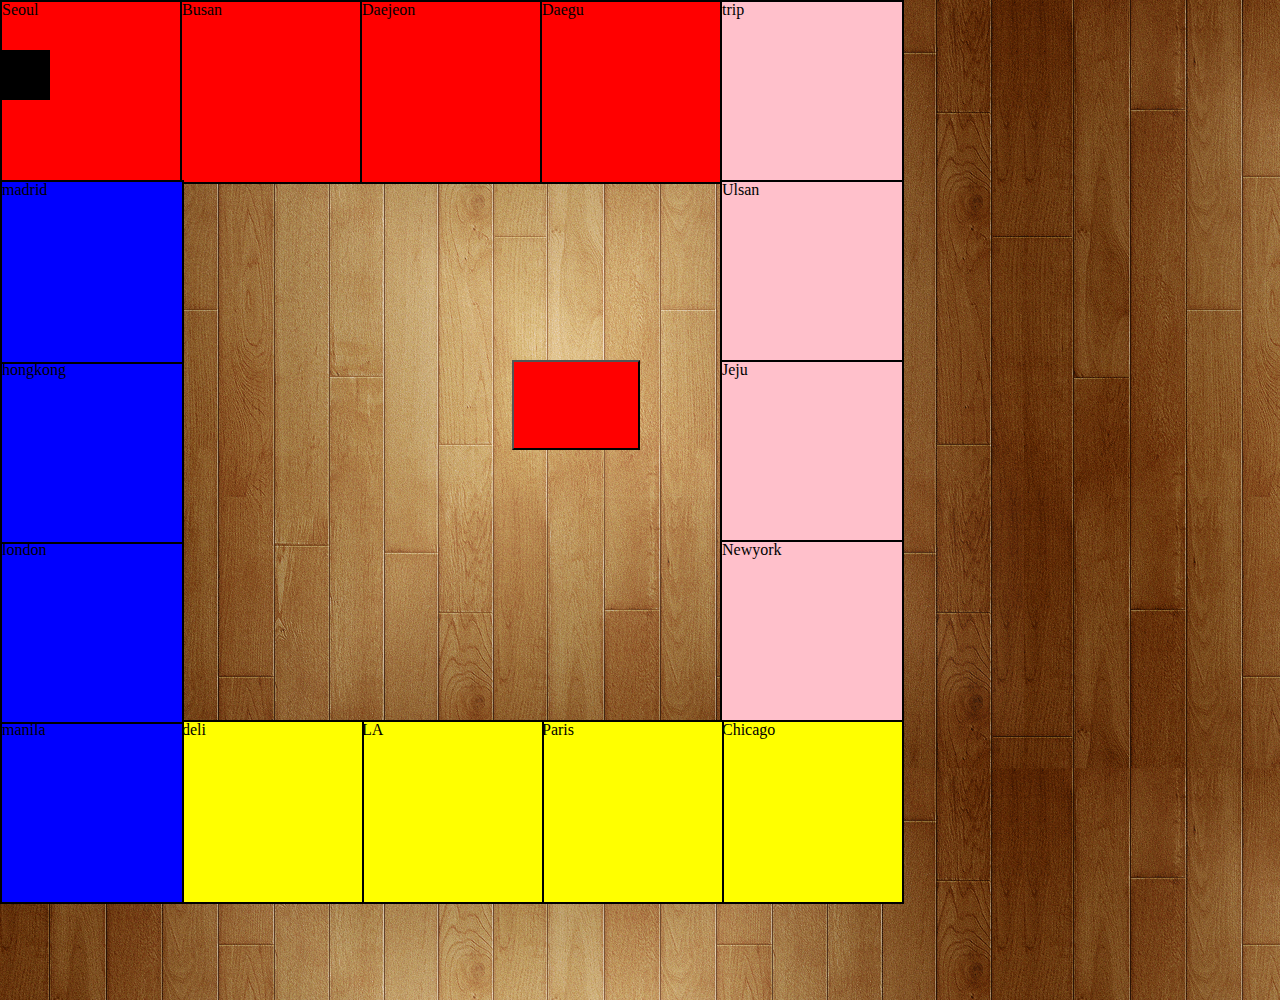
<file: index.html>
<!DOCTYPE html>
<html lang="ko">
  <head>
    <meta charset="UTF-8" />
    <meta name="viewport" content="width=device-width, initial-scale=1.0" />
    <meta http-equiv="X-UA-Compatible" content="ie=edge" />
    <title>Blue Marble</title>
    <link rel="stylesheet" href="./css/reset.css" />
    <link rel="stylesheet" href="./css/style.css" />
    <!-- <script type="module" src="/index.js" defer></script> 모듈은 기본동작이 defer다(?)-->
    <script type="module" src="/index.js"></script>
  </head>

  <body>
    <div class="game_main">
      <div class="confirm_box"></div>
      <button class="dice_button"></button>
    </div>
  </body>
  <noscript>
    스크립트 환경을 지원하지 않습니다.
  </noscript>
</html>
</file>
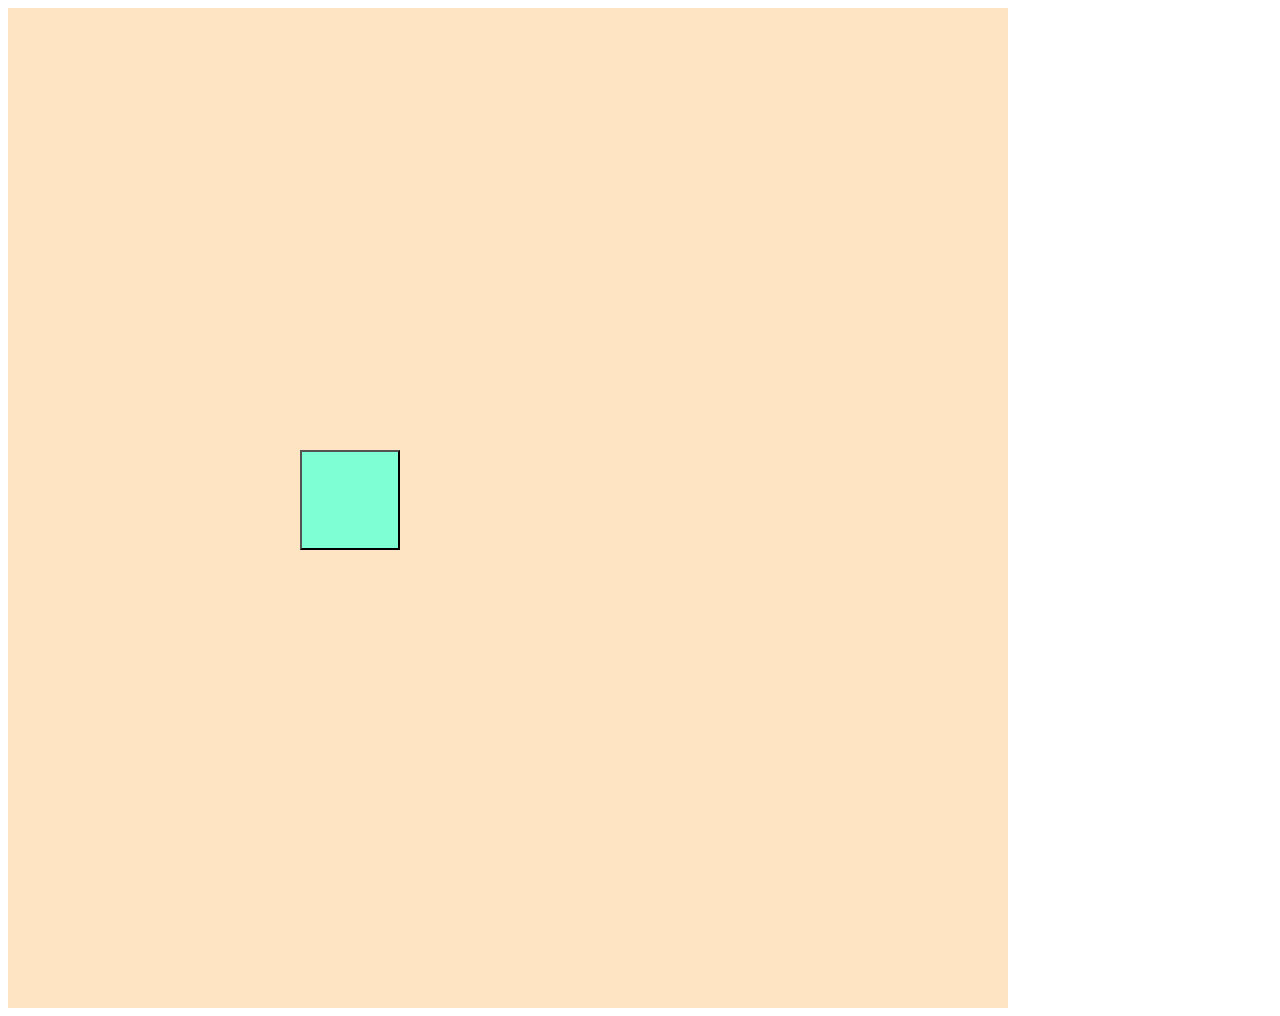
<file: index2.html>
<!DOCTYPE html>
<html lang="en">

<head>
    <meta charset="UTF-8">
    <meta name="viewport" content="width=device-width, initial-scale=1.0">
    <meta http-equiv="X-UA-Compatible" content="ie=edge">
    <title>Document</title>

<html lang=“en”>

<head>

   <meta charset="UTF-8">
   <meta name=“viewport” content=“width=device-width, initial-scale=1.0">
   <meta http-equiv=“X-UA-Compatible” content=“ie=edge”>
   <title>Document</title>
   <style>
     .game_main{
       width: 1000px;
       height: 1000px;
       background-color: bisque;

       background-image: URL(https://github.com/caoyanxiong/mymarble/blob/master/img/bg_board.png?raw=true);
       background-repeat: no-repeat;


     }
     .dice_button{
       width: 100px;
       height: 100px;
       background-color: aquamarine;
       position: absolute;
       top: 50%;
       left: 300px;
     }
     .confirm_box{
       width: 300px;
       height: 100px;
       background-color: brown;
       position: absolute;
       top: 150px;
       left: 150px;
       display: none;
     }
   </style>
</head>

<body>
  <div class='game_main'>
    <div class ="confirm_box">
      
    </div>
    <input type="button" class="dice_button" style="position:absolute">
  </div>
  
<script>
    const city_inform = [
        {name:'Seoul', price:1000, landType: 'middle', isOwned: 0, owner: '', price: ''},
        {name:'Busan', price:1000,  landType: 'city',isOwned: 0, owner: '', price: 10000},
        {name:'Daejeon', price:1000,  landType: 'city',isOwned: 0, owner: '', price: 10000},
        {name:'Daegu', price:1000,  landType: 'city',isOwned: 0, owner: '', price: 10000},
        {name:'Gwangju', price:1000,  landType: 'middle',isOwned: 0, owner: '', price: ''},
        {name:'Ulsan', price:1000,  landType: 'city',isOwned: 0, owner: '', price: 10000},
        {name:'Jeju', price:1000, landType: 'city', isOwned: 0, owner: '', price: 10000},
        {name:'Newyork', price:1000,  landType: 'city',isOwned: 0, owner: '', price: 10000},
        {name:'Chicago', price:1000,  landType: 'middle',isOwned: 0, owner: '', price: ''},
        {name:'Paris', price:1000,  landType: 'city',isOwned: 0, owner: '', price: 10000},
        {name:'Seoul', price:1000,  landType: 'city',isOwned: 0, owner: '', price: 10000},
        {name:'Seoul', price:1000, landType: 'city', isOwned: 0, owner: '', price: 10000},
        {name:'Seoul', price:1000,  landType: 'middle',isOwned: 0, owner: '', price: ''},
        {name:'Seoul', price:1000,  landType: 'city',isOwned: 0, owner: '', price: 10000},
        {name:'Seoul', price:1000,  landType: 'city',isOwned: 0, owner: '', price: 10000},
        {name:'Seoul', price:1000,  landType: 'city',isOwned: 0, owner: '', price: 10000}
    ];
     const player = {
      position:0,
      seedMoney: 5000000,
    };

    const arr = new Array(16).fill(0);
    // const div = document.createElement('div').setAttribute('id', 'player1');
    // 페이지 로딩시 캐릭터 점찍기
  
    // 시작시 플레이어 점 그리기
    function init_player() {
          const player_div = document.createElement('div');
          player_div.style.position = 'absolute';
          player_div.style.width = '50px';
          player_div.style.height = '50px';
          player_div.style.backgroundColor = 'black';
          player_div.style.marginTop = '50px';
          player_div.setAttribute('id', 'player1');
          document.querySelector('div').appendChild(player_div);
    }
    // 플레이어 점 그리기 웹페이지 로딩시 로딩하기
    window.onload = init_player;

    // 시작 스테이지(게임판) 그리기

   <meta charset=“UTF-8">
   <meta name=“viewport” content=“width=device-width, initial-scale=1.0">
   <meta http-equiv=“X-UA-Compatible” content=“ie=edge”>
   <title>Document</title>
</head>

<body>
<script>
    const city_inform = [
        {name:'Seoul', price:1000},
        {name:'Busan', price:1000},
        {name:'Daejeon', price:1000},
        {name:'Daegu', price:1000},
        {name:'Gwangju', price:1000},
        {name:'Ulsan', price:1000},
        {name:'Jeju', price:1000},
        {name:'Newyork', price:1000},
        {name:'Chicago', price:1000},
        {name:'Paris', price:1000},
        {name:'Seoul', price:1000},
        {name:'Seoul', price:1000},
        {name:'Seoul', price:1000},
        {name:'Seoul', price:1000},
        {name:'Seoul', price:1000},
        {name:'Seoul', price:1000}
    ];
     const player = {
         position : 0,
    };
    const arr = new Array(16).fill(0);

    arr.forEach(function (element, index, array) {
            const div = document.createElement('div');
            div.style.position = 'absolute';
            div.style.width = '100px';
            div.style.height = '100px';

            // div.style.marginTop = '10px';
            div.id = city_inform[index].name;
            let nanu = Math.floor(index / 4);
            player.nanu = nanu;
            if(nanu < 1) {

            div.style.marginTop = '10px';
            div.id = city_inform[index].name;
            let nanu = Math.floor(index / 4);
            player.nanu = nanu;
            if(nanu < 1){

              div.style.left = `${index * 140}px`;
              div.style.backgroundColor = 'red';
            }else if(nanu < 2){
              div.style.left = `${4 * 140}px`;
              div.style.top = `${(index-4) * 140}px`;
              div.style.backgroundColor = 'pink';
            }else if(nanu < 3){
                div.style.top = `${4 * 140}px`;
                div.style.left = `${(4 - index % 8)* 140}px`;
                div.style.backgroundColor = 'yellow';
            }else{
                div.style.top = `${(4 - index % 12) * 140}px`;
                div.style.backgroundColor = 'blue';
            }

            document.querySelector('div').appendChild(div)
        }
    )
        // 이동하는 플레이어 그리기(css 변경)
      function drawPlayer(movePos) {
      const div = document.getElementById('player1');
      const index = movePos;
      let nanu = Math.floor(index / 4);
      if(nanu < 1){
        div.style.top = `${0}px`;
        div.style.left = `${index * 140}px`;
      }else if(nanu < 2){
        div.style.left = `${4 * 140}px`;
        div.style.top = `${(index-4) * 140}px`;
       
      }else if(nanu < 3){
          div.style.top = `${4 * 140}px`;
          div.style.left = `${(4 - index % 8)* 140}px`;
      }else {
          div.style.top = `${(4 - index % 12) * 140}px`;
          div.style.left = `10px`;
      }
      console.log(`${movePos}만큼 이동했습니다.`);
    }

    // 플레이어 이동하기
    const confirm_box = document.querySelector('div[class=confirm_box]');
    function player_move(moveNo) {
      let currPos = player.position;
      let movePos = (currPos + moveNo) < 17? (currPos + moveNo) === 16 ? 0: (currPos + moveNo):(currPos + moveNo) % 16;
      player.position = movePos;
      drawPlayer(movePos);
      document.querySelector('div[class=confirm_box]').style.display = 'block';
    }
    function checkOwner(playerPosition) {
      if(city_inform[playerPosition].landType === 'city') return city_inform[playerPosition].isOwned? 0 : 1;
    }

    function buy_city(movePos){
        city_inform[player.position].isOwned = 1;
        city_inform[player.position].owner = 'player1';
        player.seedMoney -= city_inform[player.position].price;
    }

    // 주사위 굴리기
    const input = document.querySelector('input[type=button]');
    function dice() {
       let randomNo = Math.floor(6 * Math.random()) + 1;
       player_move(randomNo);
       return ;
     }
    //  주사위 버튼 리스너
    input.addEventListener('click', function () {
      let randomNo = Math.floor(6 * Math.random()) + 1;
       player_move(randomNo);
       return 
   },true);
   
   confirm_box.addEventListener('click',function(){
    if(city_inform[player.position].landType !== 'middle'){
    if(player.seedMoney >= city_inform[player.position].price){
      console.log('땅을 구매함');
      player.seedMoney -= city_inform[player.position].price;
      city_inform[player.position].isOwned = 1;
      city_inform[player.position].owner = player;
      }
    }
  })
    


            document.body.appendChild(div)
        }
    )
    function player_move(moveNo){
        let currPos = player.position;
        let movePos = currPos + moveNo;
        player.position = movePos;
        // deleteCurrentPos();
        drawPlayer(movePos);
    }
    function drawPlayer(movePos){
        player.position = movePos;
         const div = document.createElement('div');
            div.style.position = 'absolute';
            div.style.width = '10px';
            div.style.height = '10px';
            div.style.backgroundColor = 'black';
            div.style.marginTop = '10px';
           const index = movePos;
             let nanu = Math.floor(index / 4);
            if(nanu < 1){
              div.style.left = `${index * 140}px`;
            }else if(nanu < 2){
              div.style.left = `${4 * 140}px`;
              div.style.top = `${(index-4) * 140}px`;
            }else if(nanu < 3){
                div.style.top = `${4 * 140}px`;
                div.style.left = `${(4 - index % 8)* 140}px`;
            }else{
                div.style.top = `${(4 - index % 12) * 140}px`;
                // div.style.left = `${(4 - index % 8)* 140}px`;
            }
            document.body.appendChild(div)
           console.log(`${movePos}만큼 이동했습니다.`);
    }



</script>
</body>

</html>
</file>
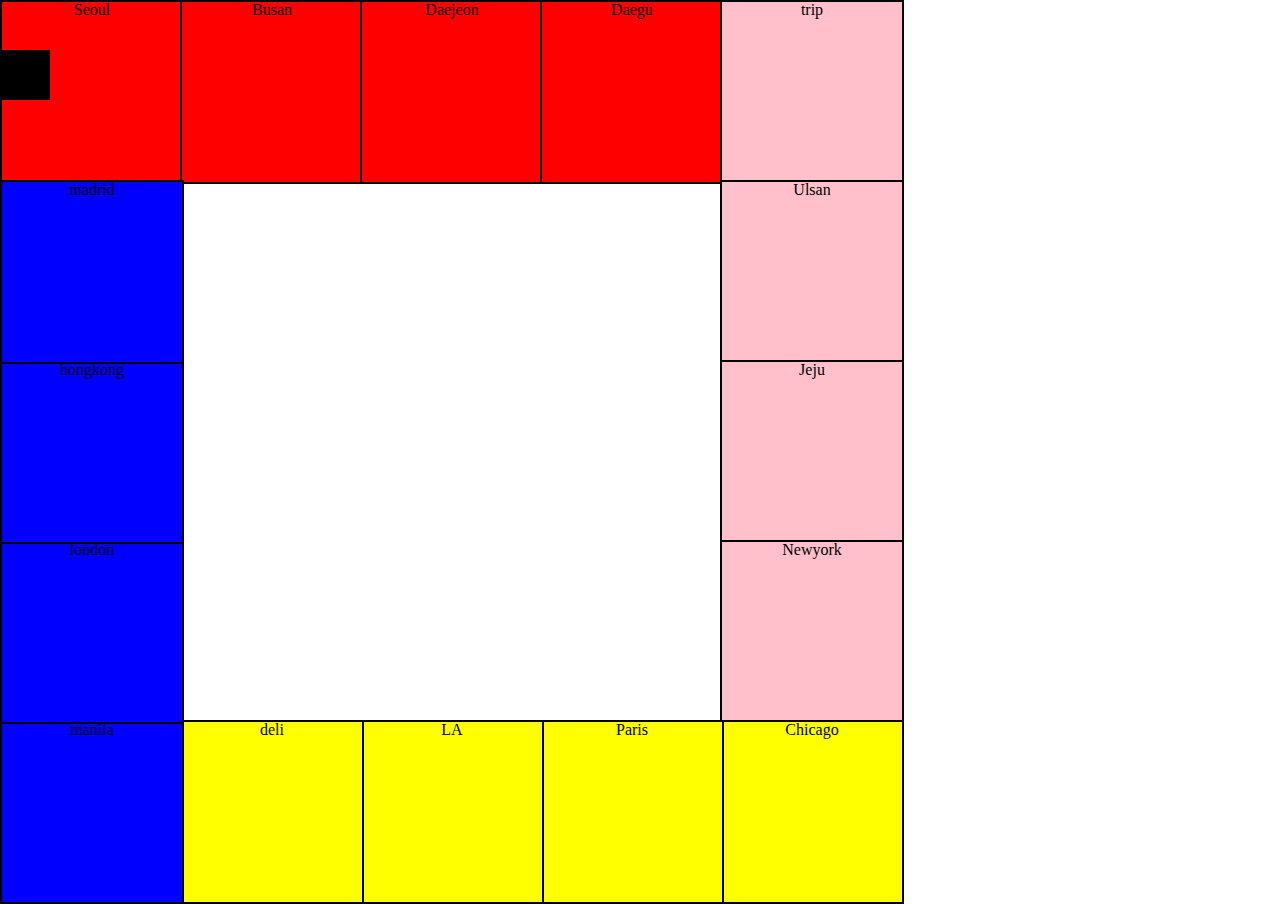
<file: index3.html>
<!DOCTYPE html>
<html lang="en">

<head>
  <meta charset="UTF-8">
  <meta name="viewport" content="width=device-width, initial-scale=1.0">
  <meta http-equiv="X-UA-Compatible" content="ie=edge">
  <title>Document</title>

  <html lang=“en”>

  <head>
    <meta charset="UTF-8">
    <meta name=“viewport” content=“width=device-width, initial-scale=1.0">
    <meta http-equiv=“X-UA-Compatible” content=“ie=edge”>
    <link rel="stylesheet" href="reset.css">
    <title>Document</title>
    <style>
      .game_main {
        width: 900px;
        height: 900px;
        /* background-color: bisque; */
        background-image: URL(https://github.com/caoyanxiong/mymarble/blob/master/img/bg_stage.png?raw=true);
        background-repeat: no-repeat;
        text-align: center;
      }

      .dice_button {
        width: 100px;
        height: 100px;
        background-color: aquamarine;
        position: absolute;
        top: 80%;
        left: 40%;
      }

      .confirm_box {
        width: 300px;
        height: 100px;
        background-color: brown;
        position: absolute;
        top: 30%;
        left: 15%;
        display: none;
      }
    </style>
  </head>

<body>
  <div class='game_main'>
    <div class="confirm_box">

    </div>
    <button class="dice_button" style="position:absolute"></button>
  </div>

  <script>
    const city_inform = [{
        name: 'Seoul',
        price: 1000,
        landType: 'middle',
        isOwned: 0,
        owner: '',
        price: ''
      },
      {
        name: 'Busan',
        price: 1000,
        landType: 'city',
        isOwned: 0,
        owner: '',
        price: 10000
      },
      {
        name: 'Daejeon',
        price: 1000,
        landType: 'city',
        isOwned: 0,
        owner: '',
        price: 10000
      },
      {
        name: 'Daegu',
        price: 1000,
        landType: 'city',
        isOwned: 0,
        owner: '',
        price: 10000
      },
      {
        name: 'trip',
        price: 1000,
        landType: 'middle',
        isOwned: 0,
        owner: '',
        price: ''
      },
      {
        name: 'Ulsan',
        price: 1000,
        landType: 'city',
        isOwned: 0,
        owner: '',
        price: 10000
      },
      {
        name: 'Jeju',
        price: 1000,
        landType: 'city',
        isOwned: 0,
        owner: '',
        price: 10000
      },
      {
        name: 'Newyork',
        price: 1000,
        landType: 'city',
        isOwned: 0,
        owner: '',
        price: 10000
      },
      {
        name: 'Chicago',
        price: 1000,
        landType: 'middle',
        isOwned: 0,
        owner: '',
        price: ''
      },
      {
        name: 'Paris',
        price: 1000,
        landType: 'city',
        isOwned: 0,
        owner: '',
        price: 10000
      },
      {
        name: 'LA',
        price: 1000,
        landType: 'city',
        isOwned: 0,
        owner: '',
        price: 10000
      },
      {
        name: 'deli',
        price: 1000,
        landType: 'city',
        isOwned: 0,
        owner: '',
        price: 10000
      },
      {
        name: 'manila',
        price: 1000,
        landType: 'middle',
        isOwned: 0,
        owner: '',
        price: ''
      },
      {
        name: 'london',
        price: 1000,
        landType: 'city',
        isOwned: 0,
        owner: '',
        price: 10000
      },
      {
        name: 'hongkong',
        price: 1000,
        landType: 'city',
        isOwned: 0,
        owner: '',
        price: 10000
      },
      {
        name: 'madrid',
        price: 1000,
        landType: 'city',
        isOwned: 0,
        owner: '',
        price: 10000
      }
    ];
    const player = {
      name: 'player1',
      position: 0,
      seedMoney: 5000000,
    };

    const arr = new Array(16).fill(0);
    // const div = document.createElement('div').setAttribute('id', 'player1');
    // 페이지 로딩시 캐릭터 점찍기

    // 시작시 플레이어 점 그리기
    function init_player() {
      // alert('몇명?');
      const player_div = document.createElement('div');
      player_div.style.position = 'absolute';
      player_div.style.width = '50px';
      player_div.style.height = '50px';
      player_div.style.backgroundColor = 'black';
      // player_div.style.backgroundImage = `url('https://github.com/caoyanxiong/mymarble/blob/master/img/img_player_1.png?raw=true')`;
      player_div.style.marginTop = '50px';
      player_div.setAttribute('id', 'player1');
      document.querySelector('div').appendChild(player_div);
    }
    // 플레이어 점 그리기 웹페이지 로딩시 로딩하기
    window.onload = init_player;

    // 시작 스테이지(게임판) 그리기
    arr.forEach(function (element, index, array) {
      const pic = 180;
      const div = document.createElement('div');
      div.style.position = 'absolute';
      div.style.width = '180px';
      div.style.height = '180px';
      div.style.border = '2px solid black'
      // div.style.marginTop = '10px';
      div.id = city_inform[index].name;
      let nanu = Math.floor(index / 4);
      player.nanu = nanu;
      if (nanu < 1) {
        div.style.left = `${index * pic}px`;
        div.style.backgroundColor = 'red';
        div.innerText = city_inform[index].name;
      } else if (nanu < 2) {
        div.style.left = `${4 * pic}px`;
        div.style.top = `${(index-4) * pic}px`;
        div.style.backgroundColor = 'pink';
        div.innerText = city_inform[index].name;
      } else if (nanu < 3) {
        div.style.top = `${4 * pic}px`;
        div.style.left = `${(4 - index % 8)* pic}px`;
        div.style.backgroundColor = 'yellow';
        div.innerText = city_inform[index].name;
      } else {
        div.style.top = `${(4 - index % 12) * pic}px`;
        div.style.backgroundColor = 'blue';
        div.innerText = city_inform[index].name;

      }

      if (index === 0) {
        div.style.backgroundImage =
          `url('https://github.com/caoyanxiong/mymarble/blob/master/img/bg_olympic.png?raw=true')`
      }
      if (index === 4) {
        div.style.backgroundImage =
          `url('https://github.com/caoyanxiong/mymarble/blob/master/img/bg_travel.png?raw=true')`;
      }
      if (index === 8) {
        div.style.backgroundImage =
          `url('https://github.com/caoyanxiong/mymarble/blob/master/img/bg_olympic.png?raw=true')`
      }
      if (index === 12) {
        div.style.backgroundImage =
          `url('https://github.com/caoyanxiong/mymarble/blob/master/img/bg_start.png?raw=true')`
      }

      document.querySelector('div').appendChild(div)
    })
    // 이동하는 플레이어 그리기(css 변경)
    function drawPlayer(movePos) {
      const pic = 180;
      const div = document.getElementById('player1');
      const index = movePos;
      let nanu = Math.floor(index / 4);
      if (nanu < 1) {
        div.style.top = `${0}px`;
        div.style.left = `${index * pic}px`;
      } else if (nanu < 2) {
        div.style.left = `${4 * pic}px`;
        div.style.top = `${(index-4) * pic}px`;

      } else if (nanu < 3) {
        div.style.top = `${4 * pic}px`;
        div.style.left = `${(4 - index % 8)* pic}px`;
      } else {
        div.style.top = `${(4 - index % 12) * pic}px`;
        div.style.left = `10px`;
      }
      console.log(`${movePos}만큼 이동했습니다.`);
    }

    // 플레이어 이동하기
    const confirm_box = document.querySelector('div[class=confirm_box]');

    function player_move(moveNo) {
      let currPos = player.position;
      let movePos = (currPos + moveNo) < 17 ? (currPos + moveNo) === 16 ? 0 : (currPos + moveNo) : (currPos + moveNo) %
        16;
      player.position = movePos;
      drawPlayer(movePos);
      document.querySelector('div[class=confirm_box]').style.display = 'block';
    }

    function checkOwner(playerPosition) {
      if (city_inform[playerPosition].landType === 'city') return city_inform[playerPosition].isOwned ? 0 : 1;
    }

    function buy_city(movePos) {
      city_inform[player.position].isOwned = 1;
      city_inform[player.position].owner = 'player1';
      player.seedMoney -= city_inform[player.position].price;
    }

    // 주사위 굴리기
    const button = document.querySelector('button');
    // function dice() {
    //    let randomNo = Math.floor(6 * Math.random()) + 1;
    //    player_move(randomNo);
    //    return ;
    //  }
    //  주사위 버튼 리스너
    button.addEventListener('click', function () {
      let randomNo = Math.floor(6 * Math.random()) + 1;
      button.innerText = randomNo;
      player_move(randomNo);
      return
    }, true);

    confirm_box.addEventListener('click', function () {
      if (city_inform[player.position].landType !== 'middle') {
        if (player.seedMoney >= city_inform[player.position].price) {
          console.log('땅을 구매함');
          player.seedMoney -= city_inform[player.position].price;
          city_inform[player.position].isOwned = 1;
          city_inform[player.position].owner = player.name;
        }
      }
    })
  </script>
</body>

</html>
</file>
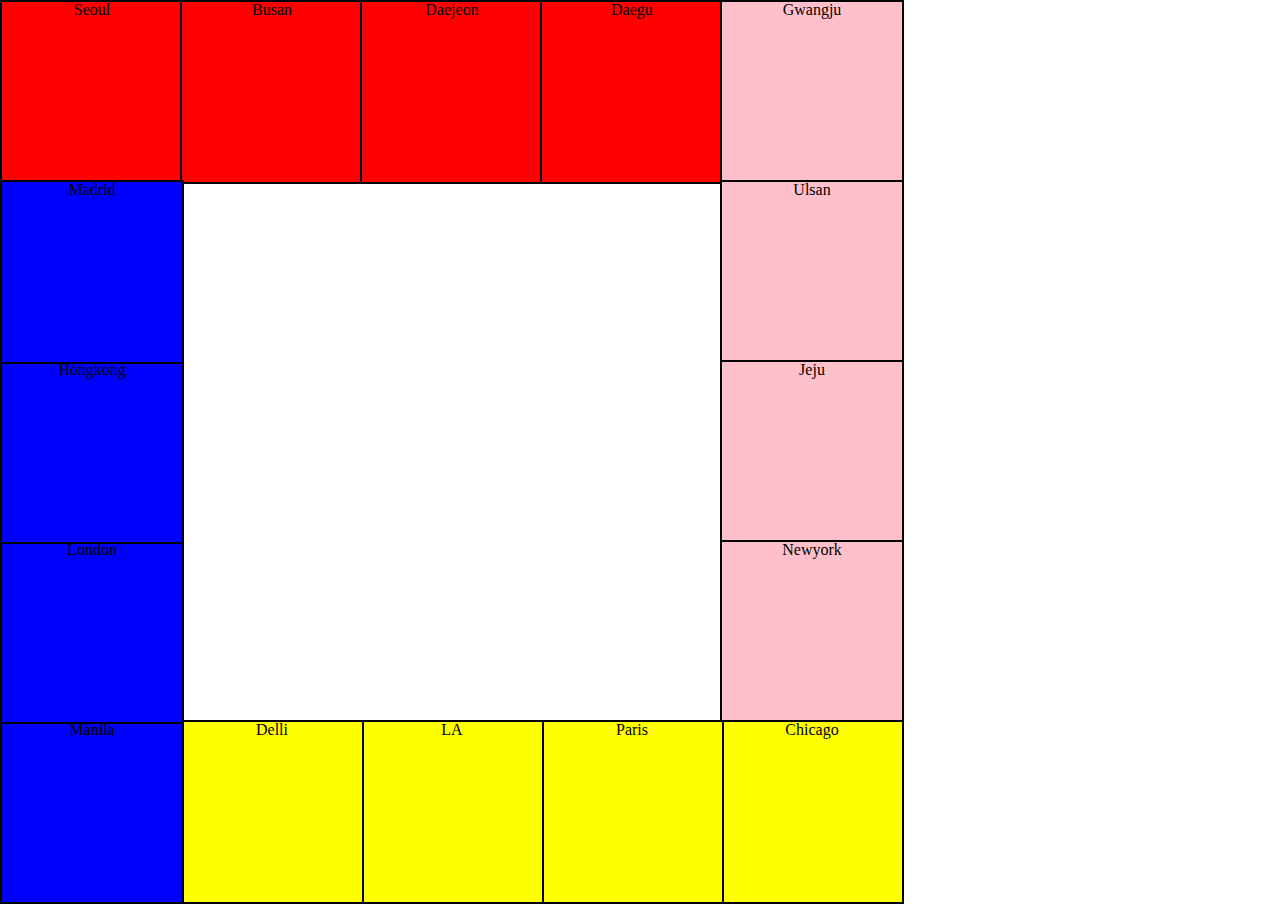
<file: index3_ing.html>
<!DOCTYPE html>
<html lang="en">

<head>
    <meta charset="UTF-8">
    <meta name="viewport" content="width=device-width, initial-scale=1.0">
    <meta http-equiv="X-UA-Compatible" content="ie=edge">
    <title>Document</title>
    <link rel='stylesheet' href = "reset.css">

<html lang=“en”>

<head>
   <meta charset="UTF-8">
   <meta name=“viewport” content=“width=device-width, initial-scale=1.0">
   <meta http-equiv=“X-UA-Compatible” content=“ie=edge”>
   <title>Document</title>
   <style>
     .game_main{
       width: 900px;
       height: 900px;
       /* background-color: bisque; */
       text-align: center;
       background-image: URL(https://github.com/caoyanxiong/mymarble/blob/master/img/bg_stage.png?raw=true);
       background-repeat: no-repeat;
     }
     .dice_button{
       width: 100px;
       height: 100px;
       background-color: aquamarine;
       position: absolute;
       top: 80%;
       left: 40%;
       font-size:40px;
     }
     .confirm_box{
       width: 300px;
       height: 100px;
       background-color: brown;
       position: absolute;
       top: 30%;
       left: 15%;
       display: none;
     }
   </style>
</head>
<body>
  <div class='game_main'>
    <div class ="confirm_box">

    </div>
    <button class="dice_button" style="position:absolute"></button>
  </div>

<script>
    const game_totla = {
      turnNo : 0
    };

    const city_inform = [
        {name:'Seoul', price:1000, landType: 'middle', isOwned: 0, owner: '', price: ''},
        {name:'Busan', price:1000,  landType: 'city',isOwned: 0, owner: '', price: 10000},
        {name:'Daejeon', price:1000,  landType: 'city',isOwned: 0, owner: '', price: 10000},
        {name:'Daegu', price:1000,  landType: 'city',isOwned: 0, owner: '', price: 10000},
        {name:'Gwangju', price:1000,  landType: 'middle',isOwned: 0, owner: '', price: ''},
        {name:'Ulsan', price:1000,  landType: 'city',isOwned: 0, owner: '', price: 10000},
        {name:'Jeju', price:1000, landType: 'city', isOwned: 0, owner: '', price: 10000},
        {name:'Newyork', price:1000,  landType: 'city',isOwned: 0, owner: '', price: 10000},
        {name:'Chicago', price:1000,  landType: 'middle',isOwned: 0, owner: '', price: ''},
        {name:'Paris', price:1000,  landType: 'city',isOwned: 0, owner: '', price: 10000},
        {name:'LA', price:1000,  landType: 'city',isOwned: 0, owner: '', price: 10000},
        {name:'Delli', price:1000, landType: 'city', isOwned: 0, owner: '', price: 10000},
        {name:'Manila', price:1000,  landType: 'middle',isOwned: 0, owner: '', price: ''},
        {name:'London', price:1000,  landType: 'city',isOwned: 0, owner: '', price: 10000},
        {name:'Hongkong', price:1000,  landType: 'city',isOwned: 0, owner: '', price: 10000},
        {name:'Madrid', price:1000,  landType: 'city',isOwned: 0, owner: '', price: 10000}
    ];
     const player = {
      position:0,
      seedMoney: 5000000,
    };

    function Player_maker(n){
      this.name = 'player'+ n;
      this.seedMoney = 5000000;
      this.position=0;
      this.top = `${n*100}px`;
    }

    const player1 = new Player_maker(1);

    const arr = new Array(16).fill(0);
    // const div = document.createElement('div').setAttribute('id', 'player1');
    // 페이지 로딩시 캐릭터 점찍기
    let gameCount = -1;
    let gameTurn = 0;
    let player_member = [];
    // 시작시 플레이어 점 그리기
    function init_player(player_count) {
      for(let i = 0; i < player_count; i++) {
        player_member[i] = new Player_maker(i);
      }
        console.log(player_count);
        for(let i = 0; i < player_member.length; i++){
          const player_div = document.createElement('div');
          player_div.style.position = 'absolute';
          player_div.style.width = '50px';
          player_div.style.height = '50px';
          player_div.style.backgroundColor = 'black';
          player_div.style.zIndex = `100`;
          player_div.style.top = `${player_member[i].top}px`;
          // player_div.style.backgroundImage = `url('https://github.com/caoyanxiong/mymarble/blob/master/img/img_player_1.png?raw=true')`;
          player_div.style.marginTop = '50px';
          player_div.setAttribute('id', player_member[i].name);
          document.querySelector('div').appendChild(player_div);
        }
      // }
    }

    // var player_count = prompt('인원수를 입력하세요', 1);

    // 플레이어 점 그리기 웹페이지 로딩시 로딩하기
    const playerCount = prompt('인원수를 입력하세요', 1);
    window.onload = init_player(playerCount);
    // 시작 스테이지(게임판) 그리기
    arr.forEach(function (element, index, array) {
      const pic = 180;
            const div = document.createElement('div');
            div.style.position = 'absolute';
            div.style.width = '180px';
            div.style.height = '180px';
            // div.style.marginTop = '10px';
            div.id = city_inform[index].name;
            div.style.border = `2px solid black`;
            let nanu = Math.floor(index / 4);
            player.nanu = nanu;
            if(nanu < 1) {
              div.style.left = `${index * pic}px`;
              div.style.backgroundColor = 'red';
              div.innerText = city_inform[index].name;
            }else if(nanu < 2){
              div.style.left = `${4 * pic}px`;
              div.style.top = `${(index-4) * pic}px`;
              div.style.backgroundColor = 'pink';
              div.innerText = city_inform[index].name;
            }else if(nanu < 3){
                div.style.top = `${4 * pic}px`;
                div.style.left = `${(4 - index % 8)* pic}px`;
                div.style.backgroundColor = 'yellow';
                div.innerText = city_inform[index].name;
            }else{
                div.style.top = `${(4 - index % 12) * pic}px`;
                div.style.backgroundColor = 'blue';
                div.innerText = city_inform[index].name;
            }
            if(index === 0){
              div.style.backgroundImage=`url('https://github.com/caoyanxiong/mymarble/blob/master/img/bg_olympic.png?raw=true')`
            }
            if(index === 4){
              div.style.backgroundImage=`url('https://github.com/caoyanxiong/mymarble/blob/master/img/bg_travel.png?raw=true')`;
            }
            if(index === 8){
              div.style.backgroundImage=`url('https://github.com/caoyanxiong/mymarble/blob/master/img/bg_olympic.png?raw=true')`
            }
            if(index === 12){
              div.style.backgroundImage=`url('https://github.com/caoyanxiong/mymarble/blob/master/img/bg_start.png?raw=true')`
            }
            document.querySelector('div').appendChild(div)
        }
    )
        // 이동하는 플레이어 그리기(css 변경)
      function drawPlayer(movePos,whoNumber) {
        const pic = 180;
      const div = document.getElementById('player'+whoNumber);
      const index = movePos;
      let nanu = Math.floor(index / 4);
      if(nanu < 1){
        div.style.top = `${0}px`;
        div.style.left = `${index * pic}px`;
      }else if(nanu < 2){
        div.style.left = `${4 * pic}px`;
        div.style.top = `${(index-4) * pic}px`;

      }else if(nanu < 3){
          div.style.top = `${4 * pic}px`;
          div.style.left = `${(4 - index % 8)* pic}px`;
      }else {
          div.style.top = `${(4 - index % 12) * 200}px`;
          div.style.left = `10px`;
      }
      console.log(`${movePos}만큼 이동했습니다.`);
    }
    // 플레이어 이동하기
    const confirm_box = document.querySelector('div[class=confirm_box]');
   
   
   
    function player_move(moveNo, whoNumber) {
      let currPos = player_member[whoNumber].position;
      let movePos = (currPos + moveNo) < 17? (currPos + moveNo) === 16 ? 0: (currPos + moveNo):(currPos + moveNo) % 16;
      player_member[whoNumber].position = movePos;
      drawPlayer(movePos,whoNumber);
      document.querySelector('div[class=confirm_box]').style.display = 'block';
    }
    function checkOwner(playerPosition) {
      if(city_inform[playerPosition].landType === 'city') return city_inform[playerPosition].isOwned? 0 : 1;
    }
    function buy_city(movePos){
        city_inform[player.position].isOwned = 1;
        city_inform[player.position].owner = 'player1';
        player.seedMoney -= city_inform[player.position].price;
    }
    // 주사위 굴리기
    const button = document.querySelector('button');
    
    //  주사위 버튼 리스너
    button.addEventListener('click', function () {
      // if(game_total.turnNo % n)
      var randomNo = Math.floor(6 * Math.random()) + 1;
      gameCount ++;
      console.log(randomNo)
      if(gameCount % Number(playerCount) === 0 ){
        player_move(randomNo, gameCount % Number(playerCount));

      }else if(gameCount % Number(playerCount) === 1 ){
        player_move(randomNo, gameCount % Number(playerCount));
      }
      
      button.innerText=randomNo;
       player_move(randomNo);
       return
   },true);

   confirm_box.addEventListener('click',function(){
  
    if(city_inform[player_member[gameCount % 4].position].landType !== 'middle'){
    if(player_member[gameCount % 4].seedMoney >= city_inform[player_member[gameCount % 4].position].price){
      console.log('땅을 구매함');
      player_member[gameCount % 4].seedMoney -= city_inform[player_member[gameCount % 4].position].price;
      city_inform[player_member[gameCount % 4].position].isOwned = 1;
      city_inform[player_member[gameCount % 4].position].owner = player_member[gameCount % 4].name;
      }
    }
  })
  
</script>
</body>
</html>
</file>
<file: css/style.css>
@charset "UTF-8";

/* link-style */
a {
  color: inherit;
  text-decoration: none;
}

/* custom class */
.a11yHidden {
  position: absolute;
  width: 1px;
  height: 1px;
  white-space: nowrap;
  overflow: hidden;
  clip: rect(0, 0, 0, 0);
  clip-path: polygon(0 0, 0 0, 0 0, 0 0);
}

.rs {
  margin: 0;
  padding: 0;
}

.rsMargin {
  margin: 0;
}

.rsPadding {
  padding: 0;
}

.rsBox {
  margin: 0;
  padding: 0;
  border: 0 none;
}

.rsList {
  margin: 0;
  padding-left: 0;
  list-style: none;
}

.rsBtn {
  padding: 0;
  border: 0;
  background-color: transparent;
  cursor: pointer;
}

.game_main {
  height: 1000px;
  background-image: URL(/img/bg_stage.png);
}

.dice_button {
  width: 10%;
  height: 10%;
  background-color: red;
  position: absolute;
  top: 40%;
  left: 40%;
}

.confirm_box {
  width: 300px;
  height: 100px;
  background-color: brown;
  position: absolute;
  top: 30%;
  left: 15%;
  display: none;
}
</file>
